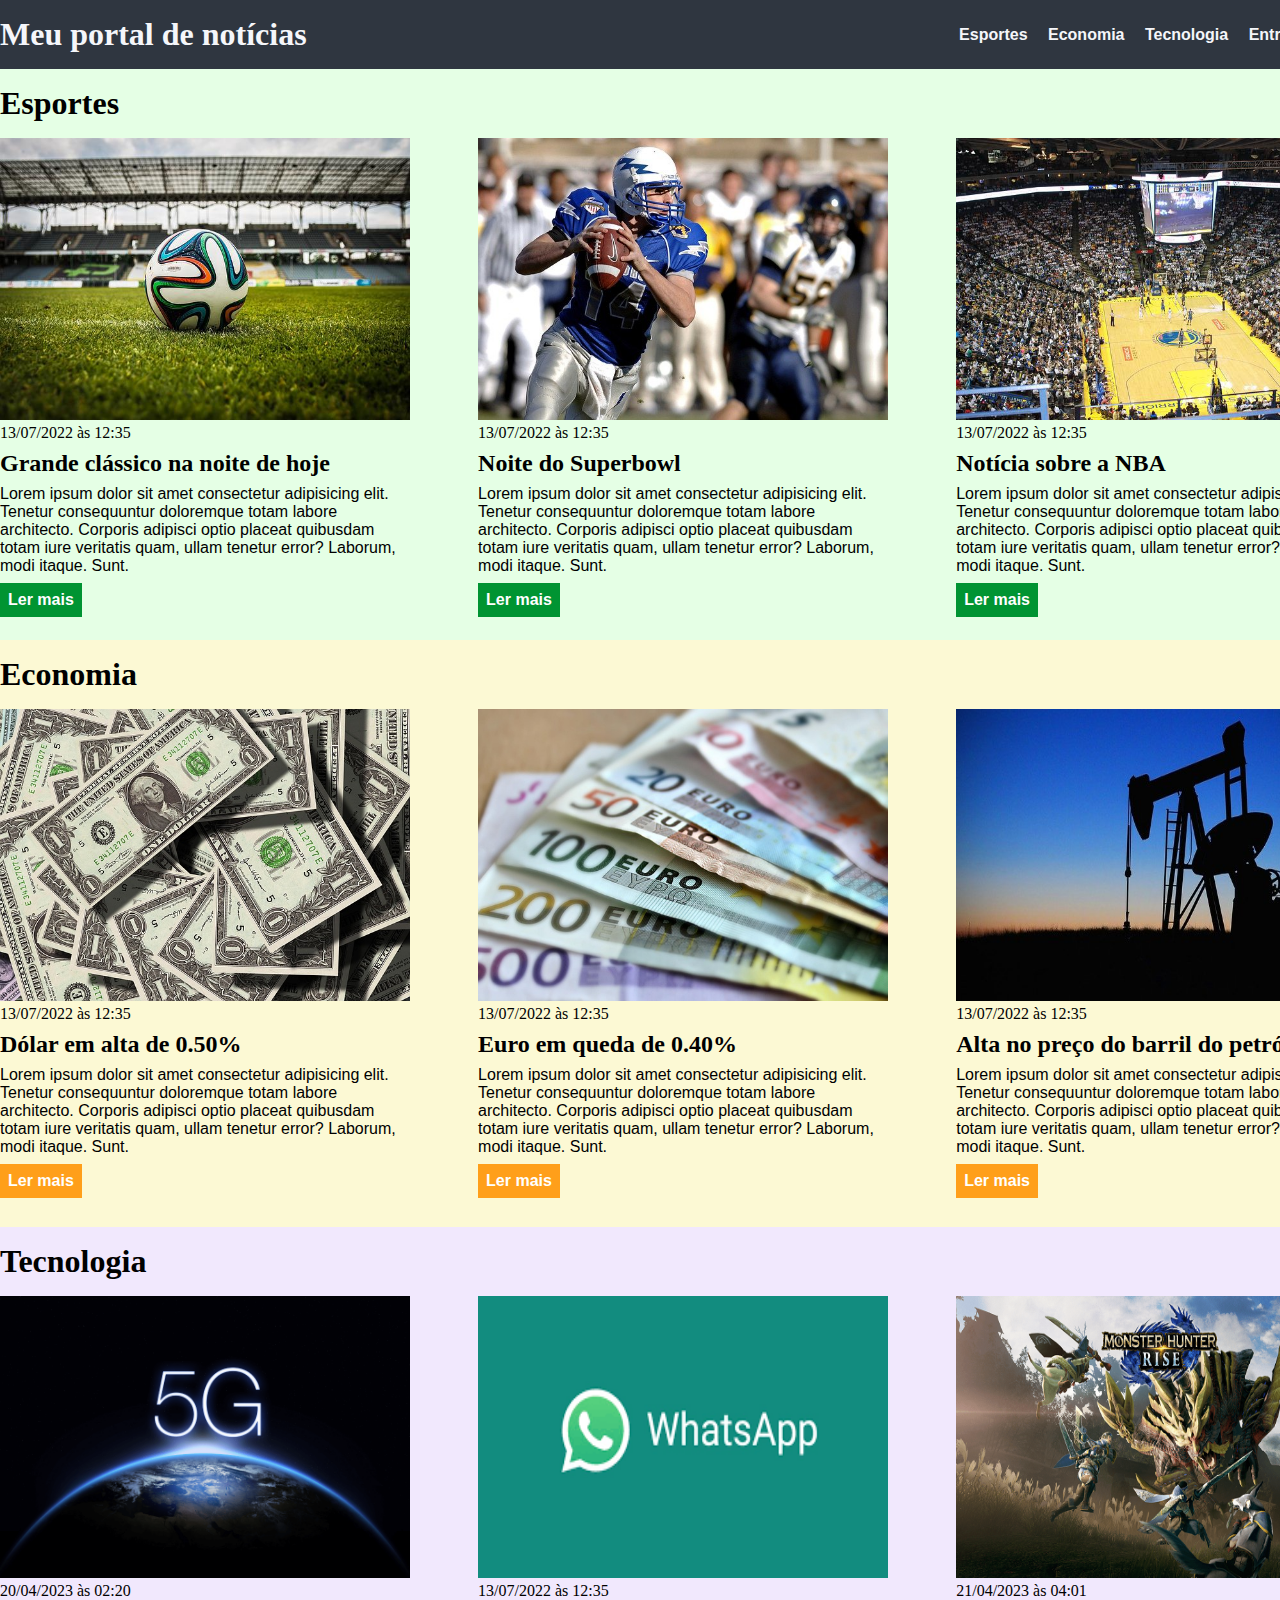
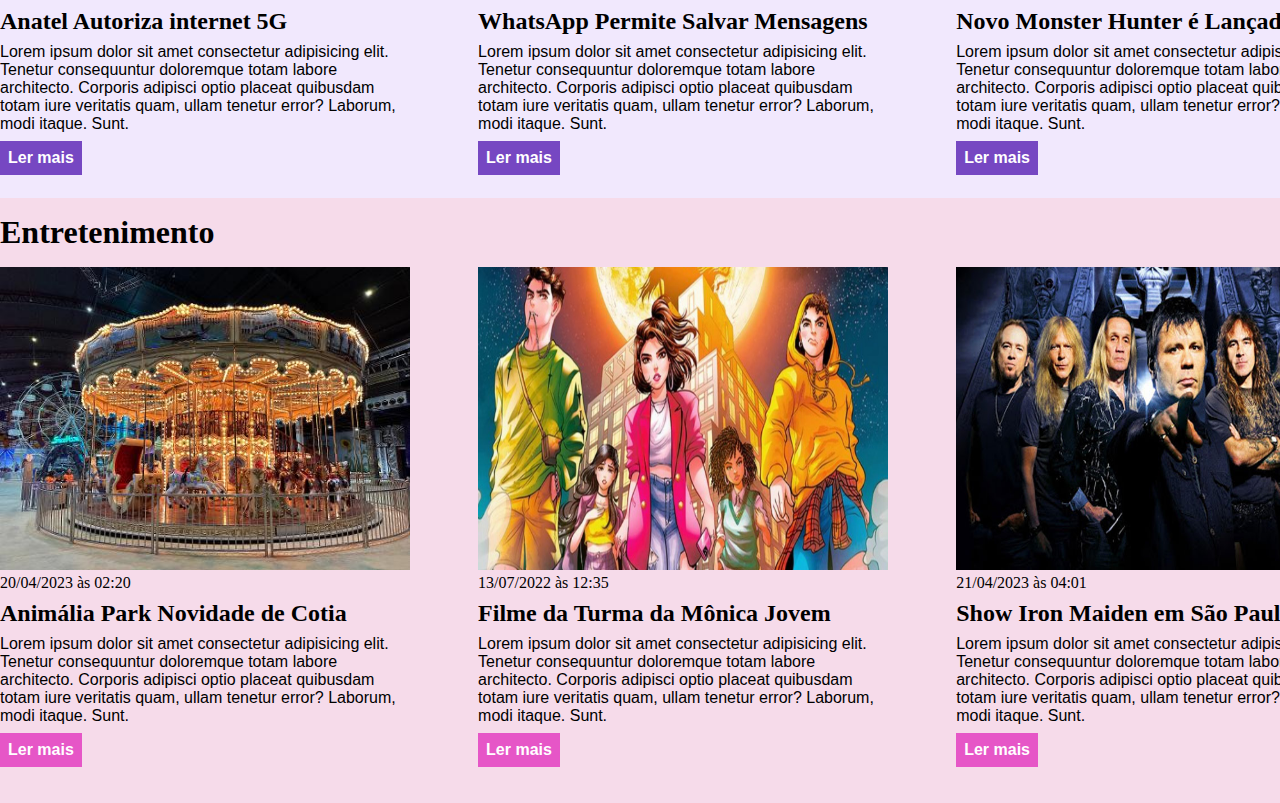
<file: exerc_mod3/index.html>
<!DOCTYPE html>
<html lang="pt-BR">

<head>
    <meta charset="UTF-8">
    <meta http-equiv="X-UA-Compatible" content="IE=edge">
    <meta name="viewport" content="width=device-width, initial-scale=1.0">
    <title>Meu portal de notícias</title>
    <link rel="stylesheet" href="./main.css" />
</head>

<body>
    <header>
        <div class="container">
            <h1>Meu portal de notícias</h1>
            <nav>
                <ul>
                    <li>
                        <a href="#sports" title="Ir para a seção de esportes">Esportes</a>
                    </li>
                    <li>
                        <a href="#economy" title="Ir para a seção de notícias">Economia</a>
                    </li>
                    <li>
                        <a href="#technology" title="Ir para a seção de esportes">Tecnologia</a>
                    </li>
                    <li>
                        <a href="#entertainment" title="Ir para a seção de notícias">Entretenimento</a>
                    </li>
                </ul>
            </nav>
        </div>
    </header>
    <section id="sports">
        <div class="container">
            <h2>Esportes</h2>
            <div class="articles">
                <article>
                    <img src="./imagens/futebol.jpg" alt="Bola de futebol no gramado" />
                    <header>
                        <time>13/07/2022 às 12:35</time>
                    </header>
                    <h3>Grande clássico na noite de hoje</h3>
                    <p>
                        Lorem ipsum dolor sit amet consectetur adipisicing elit. Tenetur consequuntur doloremque totam
                        labore architecto. Corporis adipisci optio placeat quibusdam totam iure veritatis quam, ullam
                        tenetur error? Laborum, modi itaque. Sunt.
                    </p>
                    <a href="#" title="Leia a notícia completa">Ler mais</a>
                </article>
                <article>
                    <img src="./imagens/futebol-americano.jpg"
                        alt="Jogador de futebol americano correndo com a bola na mão" />
                    <header>
                        <time>13/07/2022 às 12:35</time>
                    </header>
                    <h3>Noite do Superbowl</h3>
                    <p>
                        Lorem ipsum dolor sit amet consectetur adipisicing elit. Tenetur consequuntur doloremque totam
                        labore architecto. Corporis adipisci optio placeat quibusdam totam iure veritatis quam, ullam
                        tenetur error? Laborum, modi itaque. Sunt.
                    </p>
                    <a href="#" title="Leia a notícia completa">Ler mais</a>
                </article>
                <article>
                    <img src="./imagens/basquete.jpg" title="Vista aérea de uma quadra de basquete" />
                    <header>
                        <time>13/07/2022 às 12:35</time>
                    </header>
                    <h3>Notícia sobre a NBA</h3>
                    <p>
                        Lorem ipsum dolor sit amet consectetur adipisicing elit. Tenetur consequuntur doloremque totam
                        labore architecto. Corporis adipisci optio placeat quibusdam totam iure veritatis quam, ullam
                        tenetur error? Laborum, modi itaque. Sunt.
                    </p>
                    <a href="#" title="Leia a notícia completa">Ler mais</a>
                </article>
            </div>
        </div>
    </section>
    <section id="economy">
        <div class="container">
            <h2>Economia</h2>
            <div class="articles">
                <article>
                    <img src="./imagens/dolares.jpg" alt="Muitos dólares" />
                    <header>
                        <time>13/07/2022 às 12:35</time>
                    </header>
                    <h3>Dólar em alta de 0.50%</h3>
                    <p>
                        Lorem ipsum dolor sit amet consectetur adipisicing elit. Tenetur consequuntur doloremque totam
                        labore architecto. Corporis adipisci optio placeat quibusdam totam iure veritatis quam, ullam
                        tenetur error? Laborum, modi itaque. Sunt.
                    </p>
                    <a href="#" title="Leia a notícia completa">Ler mais</a>
                </article>
                <article>
                    <img src="./imagens/euro.jpg" alt="Várias notas de euro" />
                    <header>
                        <time>13/07/2022 às 12:35</time>
                    </header>
                    <h3>Euro em queda de 0.40%</h3>
                    <p>
                        Lorem ipsum dolor sit amet consectetur adipisicing elit. Tenetur consequuntur doloremque totam
                        labore architecto. Corporis adipisci optio placeat quibusdam totam iure veritatis quam, ullam
                        tenetur error? Laborum, modi itaque. Sunt.
                    </p>
                    <a href="#" title="Leia a notícia completa">Ler mais</a>
                </article>
                <article>
                    <img src="./imagens/petroleo.jpg" alt="Extração de petróleo" />
                    <header>
                        <time>13/07/2022 às 12:35</time>
                    </header>
                    <h3>Alta no preço do barril do petróleo</h3>
                    <p>
                        Lorem ipsum dolor sit amet consectetur adipisicing elit. Tenetur consequuntur doloremque totam
                        labore architecto. Corporis adipisci optio placeat quibusdam totam iure veritatis quam, ullam
                        tenetur error? Laborum, modi itaque. Sunt.
                    </p>
                    <a href="#" title="Leia a notícia completa">Ler mais</a>
                </article>
            </div>
        </div>
    </section>
    <section id="technology">
        <div class="container">
            <h2>Tecnologia</h2>
            <div class="articles">
                <article>
                    <img src="./imagens/tecnologia-5G.png"
                        alt="Foto do planeta terra visto do espaço com o texto 5G em cima" />
                    <header>
                        <time>20/04/2023 às 02:20</time>
                    </header>
                    <h3>Anatel Autoriza internet 5G</h3>
                    <p>
                        Lorem ipsum dolor sit amet consectetur adipisicing elit. Tenetur consequuntur doloremque totam
                        labore architecto. Corporis adipisci optio placeat quibusdam totam iure veritatis quam, ullam
                        tenetur error? Laborum, modi itaque. Sunt.
                    </p>
                    <a href="#" title="Leia a notícia completa">Ler mais</a>
                </article>
                <article>
                    <img src="./imagens/whatsapp.png" alt="Logo do WhatsApp" />
                    <header>
                        <time>13/07/2022 às 12:35</time>
                    </header>
                    <h3>WhatsApp Permite Salvar Mensagens</h3>
                    <p>
                        Lorem ipsum dolor sit amet consectetur adipisicing elit. Tenetur consequuntur doloremque totam
                        labore architecto. Corporis adipisci optio placeat quibusdam totam iure veritatis quam, ullam
                        tenetur error? Laborum, modi itaque. Sunt.
                    </p>
                    <a href="#" title="Leia a notícia completa">Ler mais</a>
                </article>
                <article>
                    <img src="./imagens/monster-hunter-poster.png"
                        title="Imagem do jogo onde um personagem masculino luta com uma fera" />
                    <header>
                        <time>21/04/2023 às 04:01</time>
                    </header>
                    <h3>Novo Monster Hunter é Lançado</h3>
                    <p>
                        Lorem ipsum dolor sit amet consectetur adipisicing elit. Tenetur consequuntur doloremque totam
                        labore architecto. Corporis adipisci optio placeat quibusdam totam iure veritatis quam, ullam
                        tenetur error? Laborum, modi itaque. Sunt.
                    </p>
                    <a href="#" title="Leia a notícia completa">Ler mais</a>
                </article>
            </div>
        </div>
    </section>
    <section id="entertainment">
        <div class="container">
            <h2>Entretenimento</h2>
            <div class="articles">
                <article>
                    <img src="./imagens/carrossel.jpg" alt="Imagem do brinquedo carrossel" />
                    <header>
                        <time>20/04/2023 às 02:20</time>
                    </header>
                    <h3>Animália Park Novidade de Cotia</h3>
                    <p>
                        Lorem ipsum dolor sit amet consectetur adipisicing elit. Tenetur consequuntur doloremque totam
                        labore architecto. Corporis adipisci optio placeat quibusdam totam iure veritatis quam, ullam
                        tenetur error? Laborum, modi itaque. Sunt.
                    </p>
                    <a href="#" title="Leia a notícia completa">Ler mais</a>
                </article>
                <article>
                    <img src="./imagens/turma-da-monica-jovem.jpg"
                        alt="Imagem dos personagens da turma da mônica jovem em quadrinhos" />
                    <header>
                        <time>13/07/2022 às 12:35</time>
                    </header>
                    <h3>Filme da Turma da Mônica Jovem</h3>
                    <p>
                        Lorem ipsum dolor sit amet consectetur adipisicing elit. Tenetur consequuntur doloremque totam
                        labore architecto. Corporis adipisci optio placeat quibusdam totam iure veritatis quam, ullam
                        tenetur error? Laborum, modi itaque. Sunt.
                    </p>
                    <a href="#" title="Leia a notícia completa">Ler mais</a>
                </article>
                <article>
                    <img src="./imagens/banda_iron_maiden.jpg" alt="Foto dos integrantes da banda" />
                    <header>
                        <time>21/04/2023 às 04:01</time>
                    </header>
                    <h3>Show Iron Maiden em São Paulo</h3>
                    <p>
                        Lorem ipsum dolor sit amet consectetur adipisicing elit. Tenetur consequuntur doloremque totam
                        labore architecto. Corporis adipisci optio placeat quibusdam totam iure veritatis quam, ullam
                        tenetur error? Laborum, modi itaque. Sunt.
                    </p>
                    <a href="#" title="Leia a notícia completa">Ler mais</a>
                </article>
            </div>
        </div>
    </section>
</body>

</html>
</file>
<file: exerc_mod3/main.css>
/* Seletor especial usado para selecionar todos os elementos da tela */
* {
  box-sizing: border-box; /* Encaixa o tamanho do espaçamento dentro da altura */
  margin: 0;
  padding: 0;

}

body>header { /* Seletor elemento pai do html, alterar header somente do body */
  background-color: #2f3640;
  padding: 16px 0;
  color: #f5f6fa;
}

header .container {
  display: flex;
  align-items: center; /* Centraliza os itens */
  justify-content: space-between; /* Espaço igual entre os itens*/
}

header li {
  display: inline; /* Forma que o elemento será exibido, pode ser inline (uma linha), block (blocos), none (não quero exibir) */
  font-family: Arial, Helvetica, sans-serif;
  font-weight: bold;
}

header li a {
  color: #f5f6fa;
  text-decoration: none;
  margin-left: 16px;
}

/* Container - area de conteudo com aparencia aceitavel independente do tamanho da tela */
.container {
  width: 1366px;
  margin: 0 auto; /* Equivalente a margin: 0 auto 0 auto; */
}

.articles {
  display: flex;
  flex-wrap: wrap; /* Quando acaba o tamanho da linha, cria outra linha*/
  justify-content: space-between; /* Espaço iagual entre os itens*/
}

.articles article img {
  height: 60%;
  width: 100%;
}

.articles article {
  width: 30%;
}

section {
  padding: 16px 0;
}

section h2,
.articles article {
  margin-bottom: 16px;
}

.articles article h3 {
  margin-top: 8px;
  margin-bottom: 8px;
}

.articles article a {
  background-color: blue;
  color: #fff;
  padding: 8px;
  display: inline-block; /* Corrige a sobreposição do conteúdo */
  text-decoration: none; /* Remove sublinhado do link */
  font-weight: bold;
  margin-top: 8px;
}

.articles article a:hover { /*Seletor + estado do elemento */
  text-decoration: underline; /* Adiciona sublinhado ao link quando o ponteiro do mouse estiver em cima */
}

.articles article p,
.articles a {
  font-family: Arial, Helvetica, sans-serif; /* Fontes */
}

.articles article h3 {
  font-size: 24px; /* Tamanho da Fonte*/
}

section h2 {
  font-size: 32px;
}

#sports {
  background-color: rgba(0, 255, 0, 0.1);
}

#sports .articles article a {
  background: #009432;
}

#economy {
  background-color: rgba(245, 236, 114,0.3);
}

#economy .articles article a {
  background: #ff9f1a;
}

#entertainment {
  background-color: rgba(226, 136, 186, 0.3);
}

#entertainment .articles article a {
  background: #e442c1de ;
}

#technology {
  background-color: rgba(118, 30, 233, 0.1);
}

#technology .articles article a {
  background: #4304a8b4;
}
</file>
